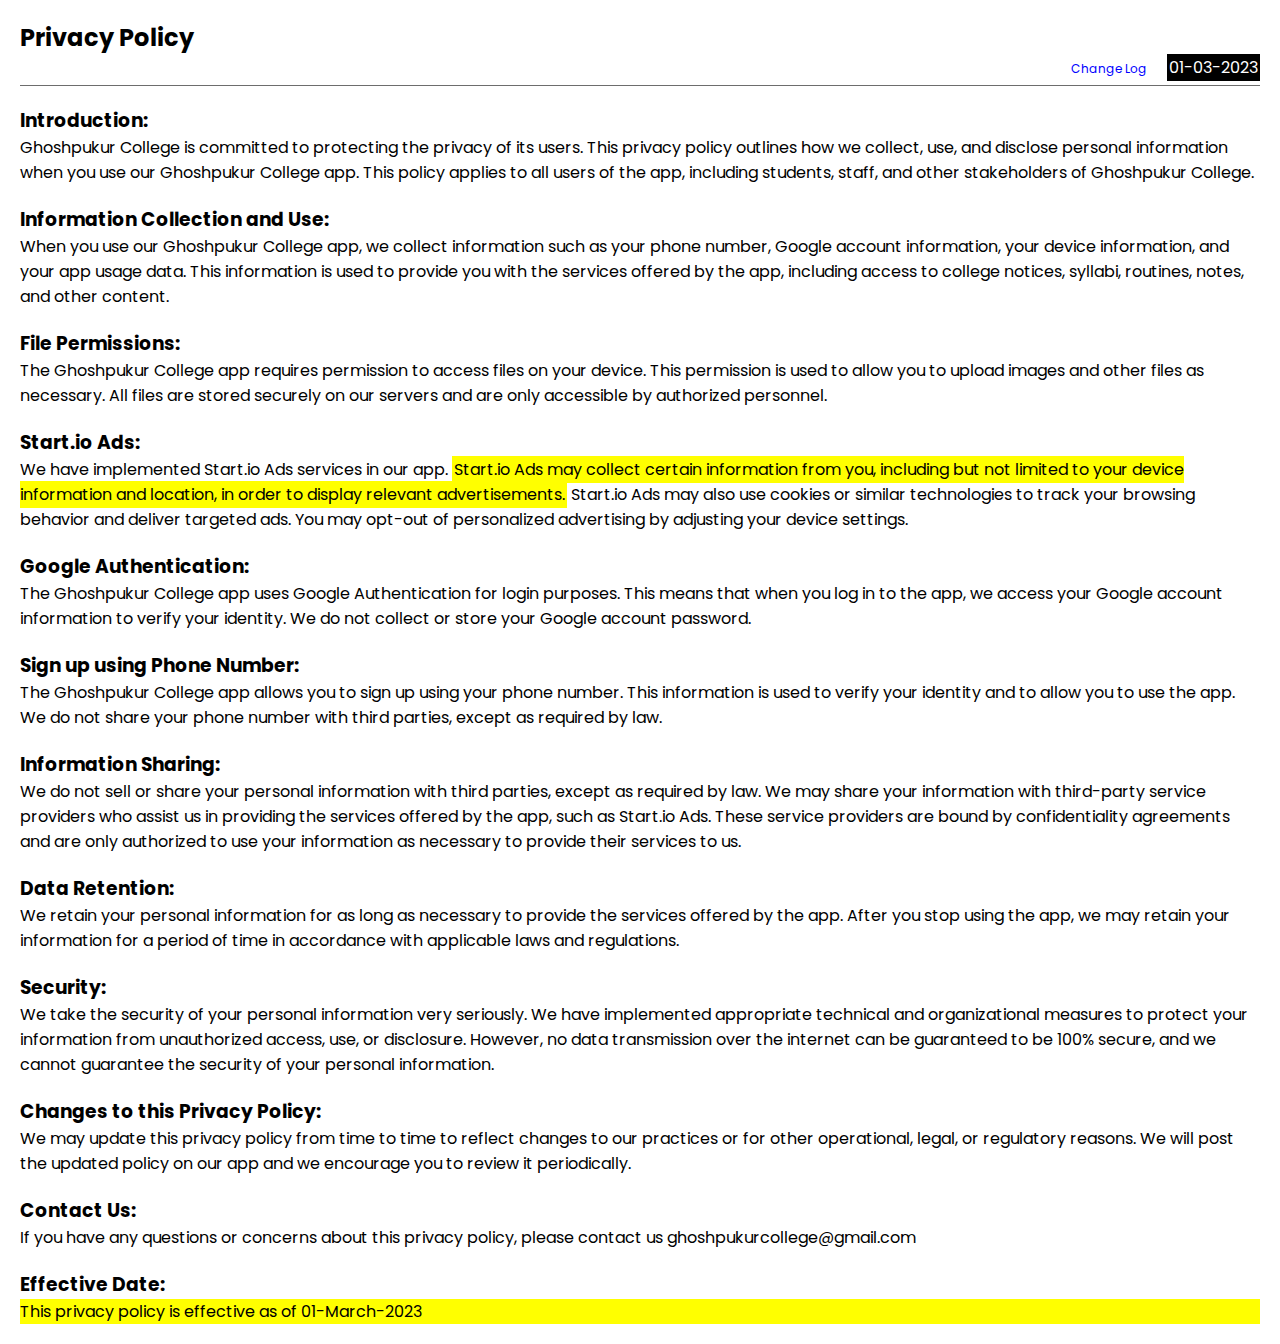
<file: index.html>
<!DOCTYPE html>
<html lang="en">

<head>
    <meta charset="UTF-8">
    <meta http-equiv="X-UA-Compatible" content="IE=edge">
    <meta name="viewport" content="width=device-width, initial-scale=1.0">
    <link rel="stylesheet" href="style.css">
    <title>Privacy Policy - Ghoshpukur College </title>
</head>

<body>
    <main>
        <h2>Privacy Policy</h2>
        
        <div class="date">
            <div class="link"><a href="./changelog.html">Change Log</a></div>
            <p> <span>01-03-2023</span> </p>
        </div>
        <div class="line"></div>
        <div class="context">
            <h3>Introduction:</h3>
            <p>Ghoshpukur College is committed to protecting the privacy of its users. This privacy policy outlines how
                we collect, use, and disclose personal information when you use our Ghoshpukur College app. This policy
                applies to all users of the app, including students, staff, and other stakeholders of Ghoshpukur
                College.</p>
        </div>
        <div class="context">
            <h3>Information Collection and Use:</h3>
            <p>When you use our Ghoshpukur College app, we collect information such as your phone number, Google account
                information, your device information, and your app usage data. This information is used to provide you
                with the services offered by the app, including access to college notices, syllabi, routines, notes, and
                other content.</p>
        </div>
        <div class="context">
            <h3>File Permissions:</h3>
            <p>The Ghoshpukur College app requires permission to access files on your device. This permission is used to
                allow you to upload images and other files as necessary. All files are stored securely on our servers
                and are only accessible by authorized personnel.</p>
        </div>
        <div class="context">
            <h3>Start.io Ads:</h3>
            <p>We have implemented Start.io Ads services in our app. <span class="yellow">Start.io Ads may collect certain information from
                you, including but not limited to your device information and location, in order to display relevant
                advertisements.</span>  Start.io Ads may also use cookies or similar technologies to track your browsing
                behavior and deliver targeted ads. You may opt-out of personalized advertising by adjusting your device
                settings.</p>

        </div>
        <div class="context">
            <h3>Google Authentication:</h3>
            <p>The Ghoshpukur College app uses Google Authentication for login purposes. This means that when you log in
                to the app, we access your Google account information to verify your identity. We do not collect or
                store your Google account password.</p>

        </div>
        <div class="context">
            <h3>Sign up using Phone Number:</h3>
            <p>The Ghoshpukur College app allows you to sign up using your phone number. This information is used to
                verify your identity and to allow you to use the app. We do not share your phone number with third
                parties, except as required by law.</p>
        </div>
        <div class="context">
            <h3>Information Sharing:</h3>
            <p>We do not sell or share your personal information with third parties, except as required by law. We may
                share your information with third-party service providers who assist us in providing the services
                offered by the app, such as Start.io Ads. These service providers are bound by confidentiality
                agreements and are only authorized to use your information as necessary to provide their services to us.
            </p>
        </div>
        <div class="context">
            <h3>Data Retention:</h3>
            <p>We retain your personal information for as long as necessary to provide the services offered by the app.
                After you stop using the app, we may retain your information for a period of time in accordance with
                applicable laws and regulations.</p>

        </div>
        <div class="context">
            <h3>Security:</h3>
            <p>We take the security of your personal information very seriously. We have implemented appropriate
                technical and organizational measures to protect your information from unauthorized access, use, or
                disclosure. However, no data transmission over the internet can be guaranteed to be 100% secure, and we
                cannot guarantee the security of your personal information.</p>

        </div>
        <div class="context">
            <h3>Changes to this Privacy Policy:</h3>
            <p>We may update this privacy policy from time to time to reflect changes to our practices or for other
                operational, legal, or regulatory reasons. We will post the updated policy on our app and we encourage
                you to review it periodically.</p>
        </div>
        <div class="context">
            <h3>Contact Us:</h3>
            <p>If you have any questions or concerns about this privacy policy, please contact us
                ghoshpukurcollege@gmail.com</p>

        </div>
        <div class="context">
            <h3>Effective Date:</h3>
            <p class="yellow">This privacy policy is effective as of 01-March-2023 </p>
            
        </div>
    </main>
</body>

</html>
</file>
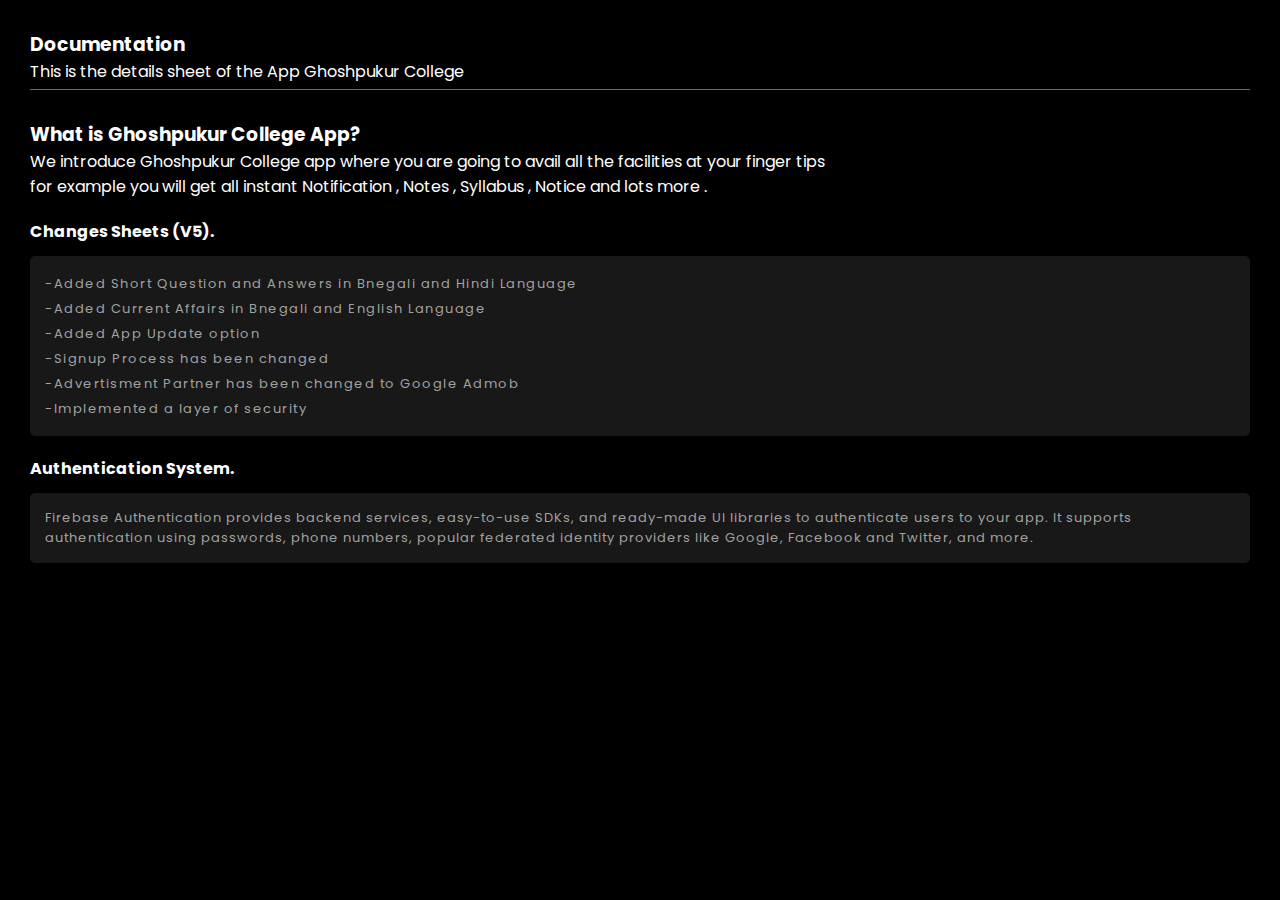
<file: changelog.html>
<!DOCTYPE html>
<html lang="en">

<head>
    <meta charset="UTF-8">
    <meta http-equiv="X-UA-Compatible" content="IE=edge">
    <meta name="viewport" content="width=device-width, initial-scale=1.0">
    <link rel="stylesheet" href="style.css">
    <title>Document</title>
</head>

<body class="changelog">
    <header>
        <h3>Documentation</h3>
        <p>This is the details sheet of the App Ghoshpukur College</p>
        <div class="line"></div>
    </header>

    <div class="main-container">
        <h3>What is Ghoshpukur College App?</h3>
        <p> We introduce Ghoshpukur College app where you are going to avail all the facilities at your finger tips <br>
            for example you will get all instant Notification , Notes , Syllabus , Notice and lots more . 
        </p>

        <div class="changesheet mt-20">
            <h4>Changes Sheets (V5). </h4>
            <div class="change-content">
                <p>-Added Short Question and Answers in Bnegali and Hindi Language</p>
                <p>-Added Current Affairs in Bnegali and English Language</p>
                <p>-Added App Update option </p>
                <p>-Signup Process has been changed</p>
                <p>-Advertisment Partner has been changed to Google Admob</p>
                <p>-Implemented a layer of security</p>
            </div>
        </div>
<div class="authtication mt-20">
    <h4>Authentication System. </h4>
    <div class="auth-content">
        <p>Firebase Authentication provides backend services, easy-to-use SDKs, and ready-made UI libraries to authenticate users to your app. It supports authentication using passwords, phone numbers, popular federated identity providers like Google, Facebook and Twitter, and more.
        </p>
    </div>
</div>




    </div>
   
</body>

</html>
</file>
<file: style.css>
@import url('https://fonts.googleapis.com/css2?family=Poppins:ital,wght@0,300;0,400;0,500;1,300;1,400;1,500&display=swap');

*{
    font-family: 'Poppins', sans-serif;
    margin: 0;
    padding: 0;
    box-sizing: border-box;
}
.mt-10{
    margin-top: 10px;
}
.mt-20{
    margin-top: 20px;
}
.md-10{
    margin-bottom: 10px;
}
.md-20{
    margin-bottom: 20px;
}
main{
    padding: 20px;
}
.line{
    width: 100%;
    height: 1px;
    background-color: black;
}
.date{
    justify-content: end;
    display: flex;
    text-align: end;
}
.date .link{
    margin-right: 20px;
}
.date .link a{
    text-decoration: none;
    color: blue;
    font-size: 12px;
}
span{
    background-color: black;
    color: white;
    padding: 2px;
}
.context{
    margin-top: 20px;
}
.yellow{
    color: black;
    background-color: yellow;
}
















.changelog{
    padding: 30px;
    color:white;
    background-color: black;
}
.line{
    margin-top: 5px;
    height: 1px;
    width: 100%;
    background-color: rgb(109, 109, 109);
}
.main-container{
    margin-top: 30px;
}

.change-content{
    padding: 15px;
    width: 100%;
    /* height: 300px; */
    background-color: rgb(24, 24, 24);
    border-radius: 5px;
    margin-top: 12px;
}
.auth-content{
    padding: 15px;
    width: 100%;
    /* height: 300px; */
    background-color: rgb(24, 24, 24);
    border-radius: 5px;
    margin-top: 12px;
}
.change-content p{
    line-height: 25px;
    color: rgb(161, 161, 161);
    font-size: 13px;
    letter-spacing: 1.5px;
}
.auth-content p{
    line-height: 20px;
    color: rgb(161, 161, 161);
    font-size: 13px;
    letter-spacing: 1px;
}
</file>
